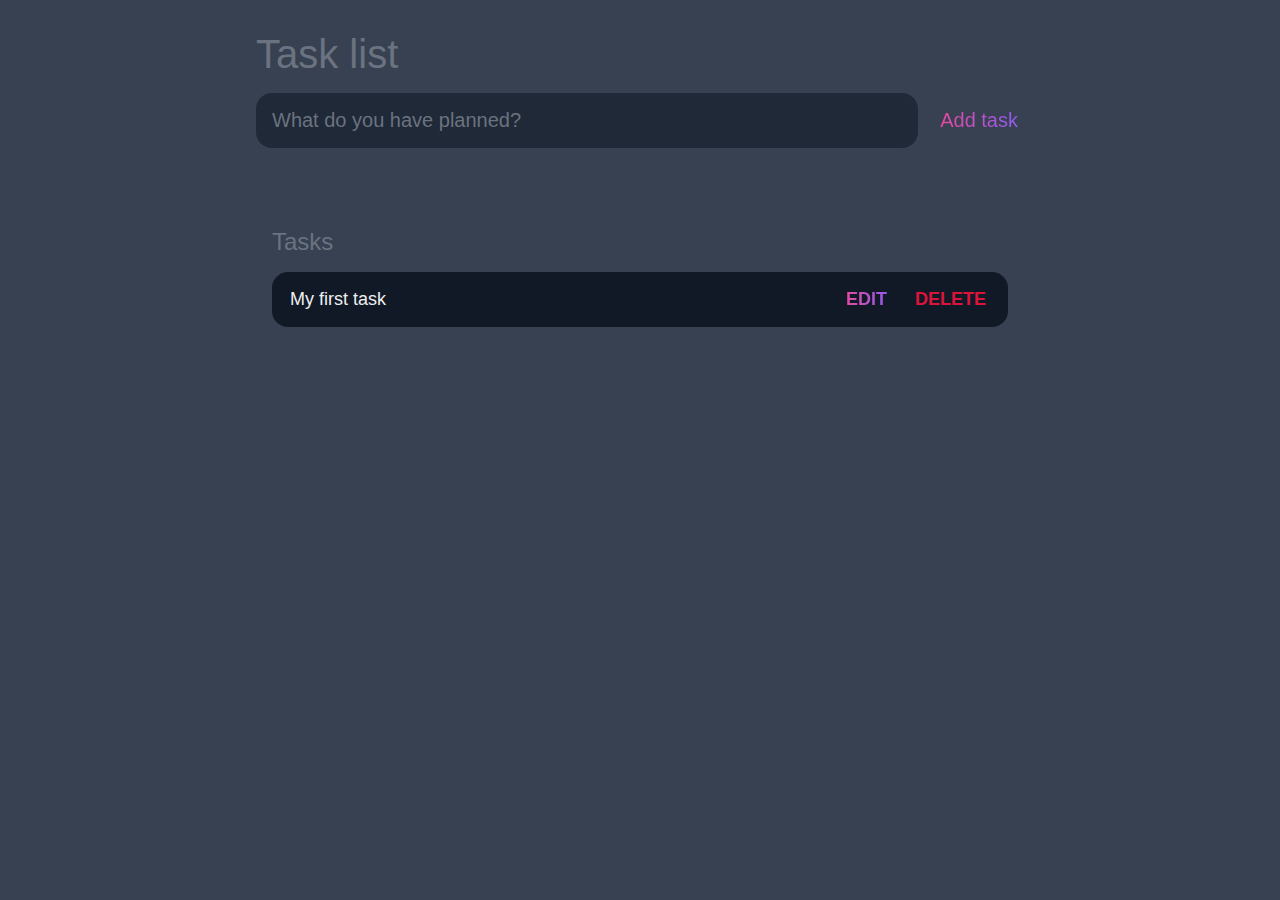
<file: index.html>
<!DOCTYPE html>
<html lang="en">
  <head>
    <meta charset="UTF-8" />
    <meta http-equiv="X-UA-Compatible" content="IE=edge" />
    <meta name="viewport" content="width=device-width, initial-scale=1.0" />
    <title>Todo list</title>
    <link rel="stylesheet" href="style.css" />
  </head>
  <body>
    <header>
      <h1>Task list</h1>
      <form id="new-task-form">
        <input
          type="text"
          name="new-task-input"
          id="new-task-input"
          placeholder="What do you have planned?"
        />
        <input type="submit" id="new-task-submit" value="Add task" />
      </form>
    </header>
    <main>
      <section class="task-list">
        <h2>Tasks</h2s>
        <div id="tasks">
          <div class="task">
            <div class="content">
              <input type="text" class="text" value="My first task" readonly />
            </div>
            <div class="actions">
              <button class="edit">Edit</button>
              <button class="delete">Delete</button>
            </div>
          </div>
        </div>
      </section>
    </main>
  </body>
</html>
</file>
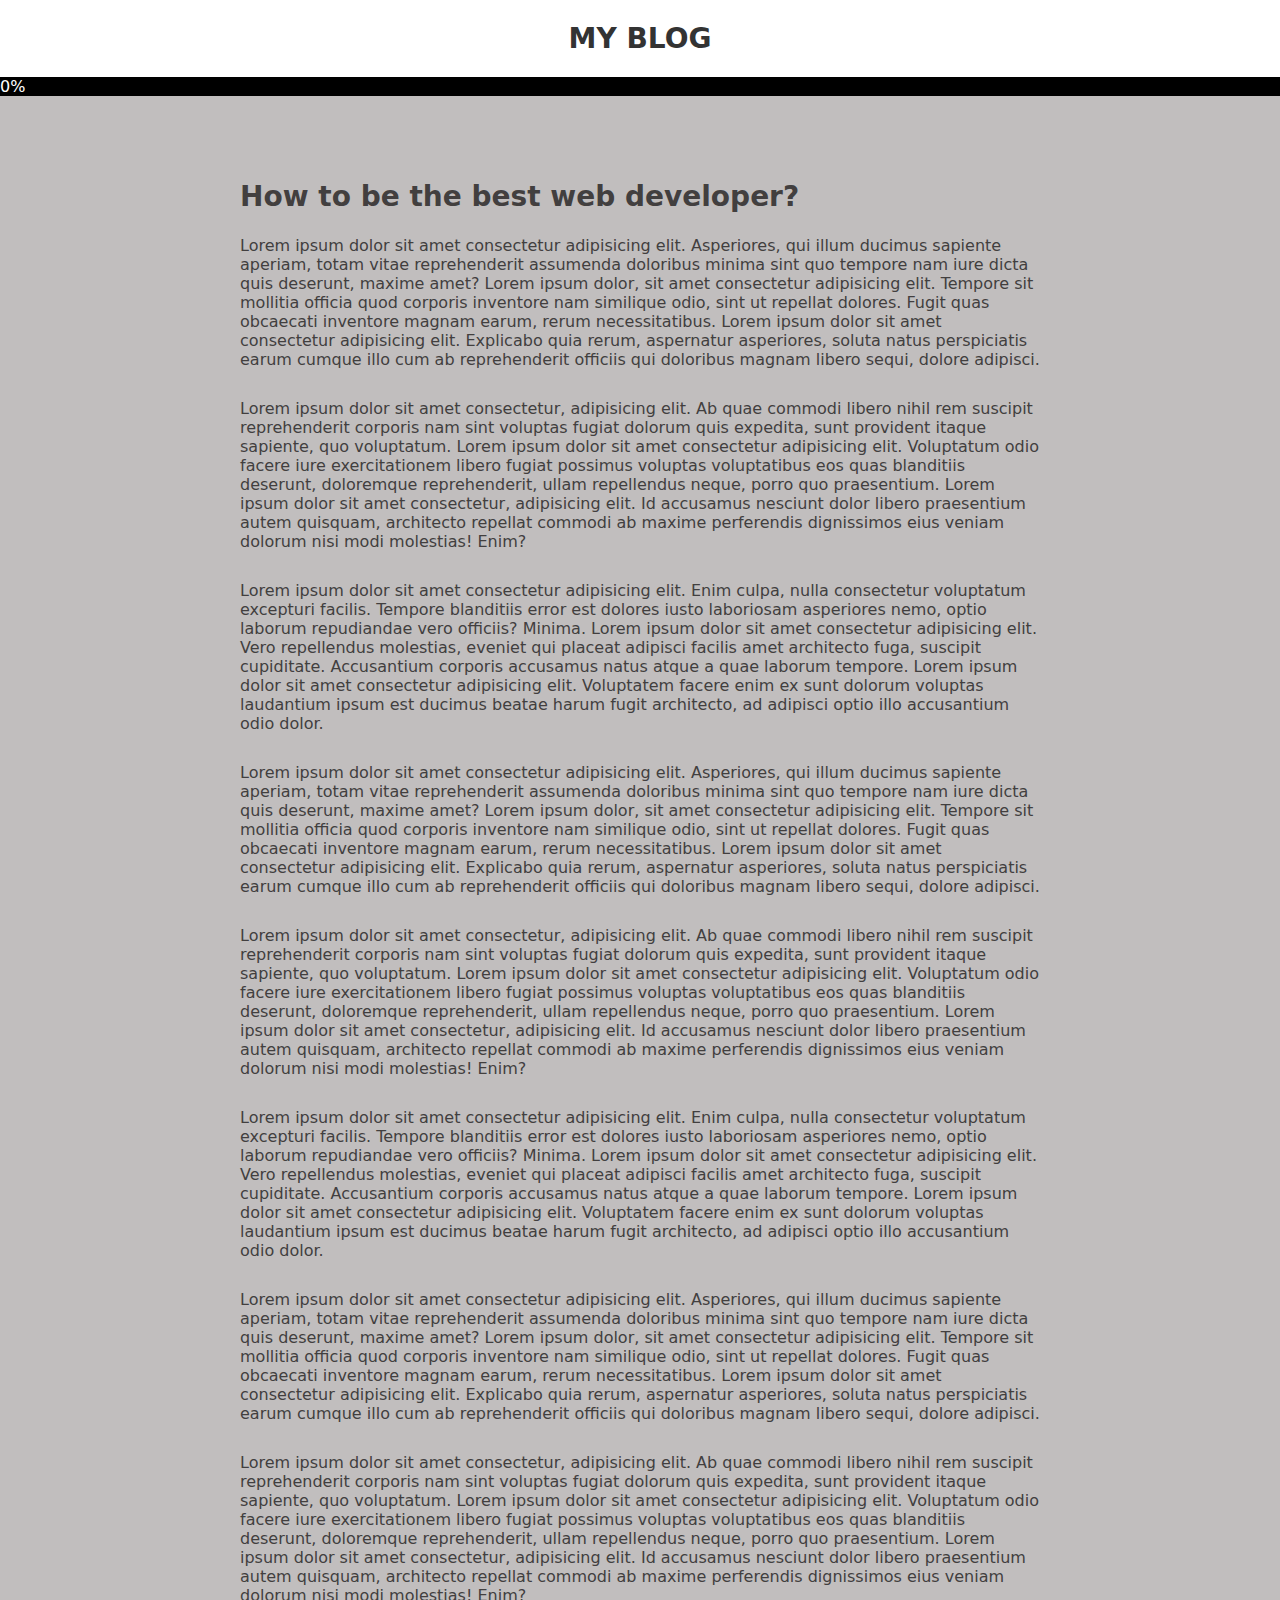
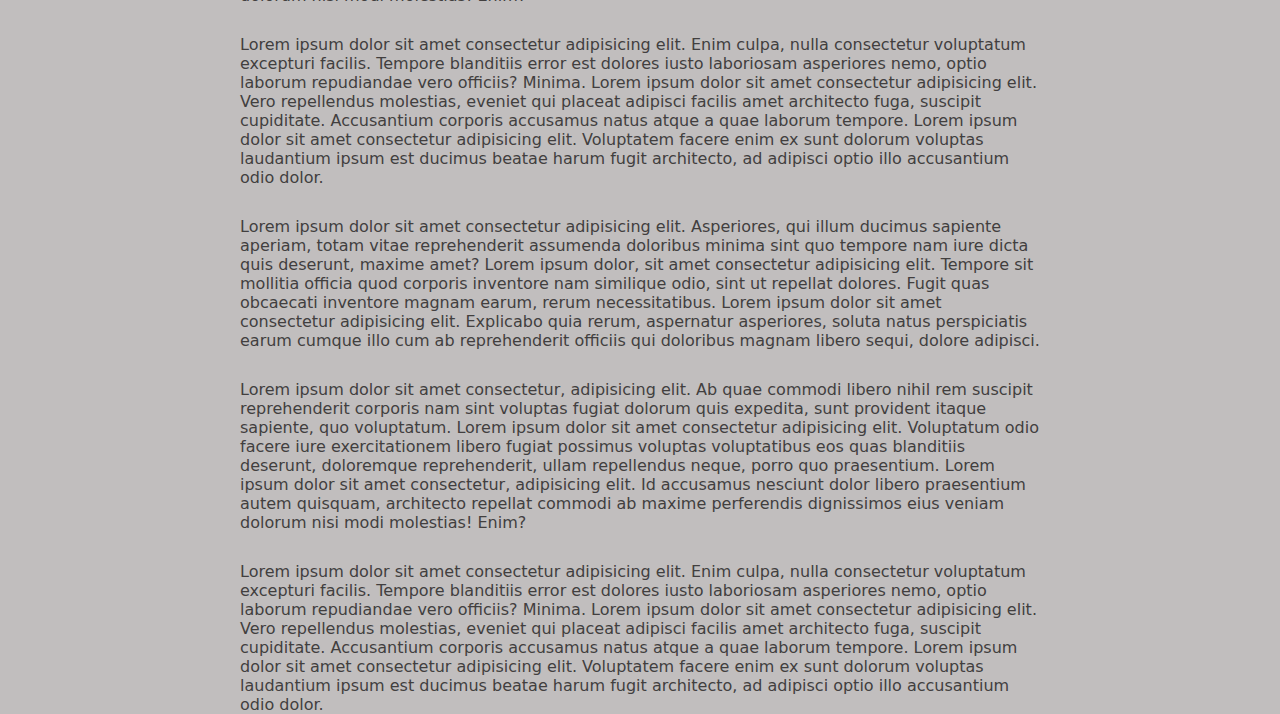
<file: scroll-progress-bar/index.html>
<!DOCTYPE html>
<html lang="en">
  <head>
    <meta charset="UTF-8" />
    <meta http-equiv="X-UA-Compatible" content="IE=edge" />
    <meta name="viewport" content="width=device-width, initial-scale=1.0" />
    <title>Scroll Progress Bar</title>
    <link rel="stylesheet" href="style.css" />
  </head>
  <body>
    <header>
      <h1>MY BLOG</h1>
      <div class="progress-bar">
        <div class="progress-bar-inner">0%</div>
      </div>
    </header>
    <article>
      <h2>How to be the best web developer?</h2>
      <p>
        Lorem ipsum dolor sit amet consectetur adipisicing elit. Asperiores, qui
        illum ducimus sapiente aperiam, totam vitae reprehenderit assumenda
        doloribus minima sint quo tempore nam iure dicta quis deserunt, maxime
        amet? Lorem ipsum dolor, sit amet consectetur adipisicing elit. Tempore
        sit mollitia officia quod corporis inventore nam similique odio, sint ut
        repellat dolores. Fugit quas obcaecati inventore magnam earum, rerum
        necessitatibus. Lorem ipsum dolor sit amet consectetur adipisicing elit.
        Explicabo quia rerum, aspernatur asperiores, soluta natus perspiciatis
        earum cumque illo cum ab reprehenderit officiis qui doloribus magnam
        libero sequi, dolore adipisci.
      </p>
      <p>
        Lorem ipsum dolor sit amet consectetur, adipisicing elit. Ab quae
        commodi libero nihil rem suscipit reprehenderit corporis nam sint
        voluptas fugiat dolorum quis expedita, sunt provident itaque sapiente,
        quo voluptatum. Lorem ipsum dolor sit amet consectetur adipisicing elit.
        Voluptatum odio facere iure exercitationem libero fugiat possimus
        voluptas voluptatibus eos quas blanditiis deserunt, doloremque
        reprehenderit, ullam repellendus neque, porro quo praesentium. Lorem
        ipsum dolor sit amet consectetur, adipisicing elit. Id accusamus
        nesciunt dolor libero praesentium autem quisquam, architecto repellat
        commodi ab maxime perferendis dignissimos eius veniam dolorum nisi modi
        molestias! Enim?
      </p>
      <p>
        Lorem ipsum dolor sit amet consectetur adipisicing elit. Enim culpa,
        nulla consectetur voluptatum excepturi facilis. Tempore blanditiis error
        est dolores iusto laboriosam asperiores nemo, optio laborum repudiandae
        vero officiis? Minima. Lorem ipsum dolor sit amet consectetur
        adipisicing elit. Vero repellendus molestias, eveniet qui placeat
        adipisci facilis amet architecto fuga, suscipit cupiditate. Accusantium
        corporis accusamus natus atque a quae laborum tempore. Lorem ipsum dolor
        sit amet consectetur adipisicing elit. Voluptatem facere enim ex sunt
        dolorum voluptas laudantium ipsum est ducimus beatae harum fugit
        architecto, ad adipisci optio illo accusantium odio dolor.
      </p>
      <p>
        Lorem ipsum dolor sit amet consectetur adipisicing elit. Asperiores, qui
        illum ducimus sapiente aperiam, totam vitae reprehenderit assumenda
        doloribus minima sint quo tempore nam iure dicta quis deserunt, maxime
        amet? Lorem ipsum dolor, sit amet consectetur adipisicing elit. Tempore
        sit mollitia officia quod corporis inventore nam similique odio, sint ut
        repellat dolores. Fugit quas obcaecati inventore magnam earum, rerum
        necessitatibus. Lorem ipsum dolor sit amet consectetur adipisicing elit.
        Explicabo quia rerum, aspernatur asperiores, soluta natus perspiciatis
        earum cumque illo cum ab reprehenderit officiis qui doloribus magnam
        libero sequi, dolore adipisci.
      </p>
      <p>
        Lorem ipsum dolor sit amet consectetur, adipisicing elit. Ab quae
        commodi libero nihil rem suscipit reprehenderit corporis nam sint
        voluptas fugiat dolorum quis expedita, sunt provident itaque sapiente,
        quo voluptatum. Lorem ipsum dolor sit amet consectetur adipisicing elit.
        Voluptatum odio facere iure exercitationem libero fugiat possimus
        voluptas voluptatibus eos quas blanditiis deserunt, doloremque
        reprehenderit, ullam repellendus neque, porro quo praesentium. Lorem
        ipsum dolor sit amet consectetur, adipisicing elit. Id accusamus
        nesciunt dolor libero praesentium autem quisquam, architecto repellat
        commodi ab maxime perferendis dignissimos eius veniam dolorum nisi modi
        molestias! Enim?
      </p>
      <p>
        Lorem ipsum dolor sit amet consectetur adipisicing elit. Enim culpa,
        nulla consectetur voluptatum excepturi facilis. Tempore blanditiis error
        est dolores iusto laboriosam asperiores nemo, optio laborum repudiandae
        vero officiis? Minima. Lorem ipsum dolor sit amet consectetur
        adipisicing elit. Vero repellendus molestias, eveniet qui placeat
        adipisci facilis amet architecto fuga, suscipit cupiditate. Accusantium
        corporis accusamus natus atque a quae laborum tempore. Lorem ipsum dolor
        sit amet consectetur adipisicing elit. Voluptatem facere enim ex sunt
        dolorum voluptas laudantium ipsum est ducimus beatae harum fugit
        architecto, ad adipisci optio illo accusantium odio dolor.
      </p>
      <p>
        Lorem ipsum dolor sit amet consectetur adipisicing elit. Asperiores, qui
        illum ducimus sapiente aperiam, totam vitae reprehenderit assumenda
        doloribus minima sint quo tempore nam iure dicta quis deserunt, maxime
        amet? Lorem ipsum dolor, sit amet consectetur adipisicing elit. Tempore
        sit mollitia officia quod corporis inventore nam similique odio, sint ut
        repellat dolores. Fugit quas obcaecati inventore magnam earum, rerum
        necessitatibus. Lorem ipsum dolor sit amet consectetur adipisicing elit.
        Explicabo quia rerum, aspernatur asperiores, soluta natus perspiciatis
        earum cumque illo cum ab reprehenderit officiis qui doloribus magnam
        libero sequi, dolore adipisci.
      </p>
      <p>
        Lorem ipsum dolor sit amet consectetur, adipisicing elit. Ab quae
        commodi libero nihil rem suscipit reprehenderit corporis nam sint
        voluptas fugiat dolorum quis expedita, sunt provident itaque sapiente,
        quo voluptatum. Lorem ipsum dolor sit amet consectetur adipisicing elit.
        Voluptatum odio facere iure exercitationem libero fugiat possimus
        voluptas voluptatibus eos quas blanditiis deserunt, doloremque
        reprehenderit, ullam repellendus neque, porro quo praesentium. Lorem
        ipsum dolor sit amet consectetur, adipisicing elit. Id accusamus
        nesciunt dolor libero praesentium autem quisquam, architecto repellat
        commodi ab maxime perferendis dignissimos eius veniam dolorum nisi modi
        molestias! Enim?
      </p>
      <p>
        Lorem ipsum dolor sit amet consectetur adipisicing elit. Enim culpa,
        nulla consectetur voluptatum excepturi facilis. Tempore blanditiis error
        est dolores iusto laboriosam asperiores nemo, optio laborum repudiandae
        vero officiis? Minima. Lorem ipsum dolor sit amet consectetur
        adipisicing elit. Vero repellendus molestias, eveniet qui placeat
        adipisci facilis amet architecto fuga, suscipit cupiditate. Accusantium
        corporis accusamus natus atque a quae laborum tempore. Lorem ipsum dolor
        sit amet consectetur adipisicing elit. Voluptatem facere enim ex sunt
        dolorum voluptas laudantium ipsum est ducimus beatae harum fugit
        architecto, ad adipisci optio illo accusantium odio dolor.
      </p>
      <p>
        Lorem ipsum dolor sit amet consectetur adipisicing elit. Asperiores, qui
        illum ducimus sapiente aperiam, totam vitae reprehenderit assumenda
        doloribus minima sint quo tempore nam iure dicta quis deserunt, maxime
        amet? Lorem ipsum dolor, sit amet consectetur adipisicing elit. Tempore
        sit mollitia officia quod corporis inventore nam similique odio, sint ut
        repellat dolores. Fugit quas obcaecati inventore magnam earum, rerum
        necessitatibus. Lorem ipsum dolor sit amet consectetur adipisicing elit.
        Explicabo quia rerum, aspernatur asperiores, soluta natus perspiciatis
        earum cumque illo cum ab reprehenderit officiis qui doloribus magnam
        libero sequi, dolore adipisci.
      </p>
      <p>
        Lorem ipsum dolor sit amet consectetur, adipisicing elit. Ab quae
        commodi libero nihil rem suscipit reprehenderit corporis nam sint
        voluptas fugiat dolorum quis expedita, sunt provident itaque sapiente,
        quo voluptatum. Lorem ipsum dolor sit amet consectetur adipisicing elit.
        Voluptatum odio facere iure exercitationem libero fugiat possimus
        voluptas voluptatibus eos quas blanditiis deserunt, doloremque
        reprehenderit, ullam repellendus neque, porro quo praesentium. Lorem
        ipsum dolor sit amet consectetur, adipisicing elit. Id accusamus
        nesciunt dolor libero praesentium autem quisquam, architecto repellat
        commodi ab maxime perferendis dignissimos eius veniam dolorum nisi modi
        molestias! Enim?
      </p>
      <p>
        Lorem ipsum dolor sit amet consectetur adipisicing elit. Enim culpa,
        nulla consectetur voluptatum excepturi facilis. Tempore blanditiis error
        est dolores iusto laboriosam asperiores nemo, optio laborum repudiandae
        vero officiis? Minima. Lorem ipsum dolor sit amet consectetur
        adipisicing elit. Vero repellendus molestias, eveniet qui placeat
        adipisci facilis amet architecto fuga, suscipit cupiditate. Accusantium
        corporis accusamus natus atque a quae laborum tempore. Lorem ipsum dolor
        sit amet consectetur adipisicing elit. Voluptatem facere enim ex sunt
        dolorum voluptas laudantium ipsum est ducimus beatae harum fugit
        architecto, ad adipisci optio illo accusantium odio dolor.
      </p>
    </article>
    <script src="script.js"></script>
  </body>
</html>
</file>
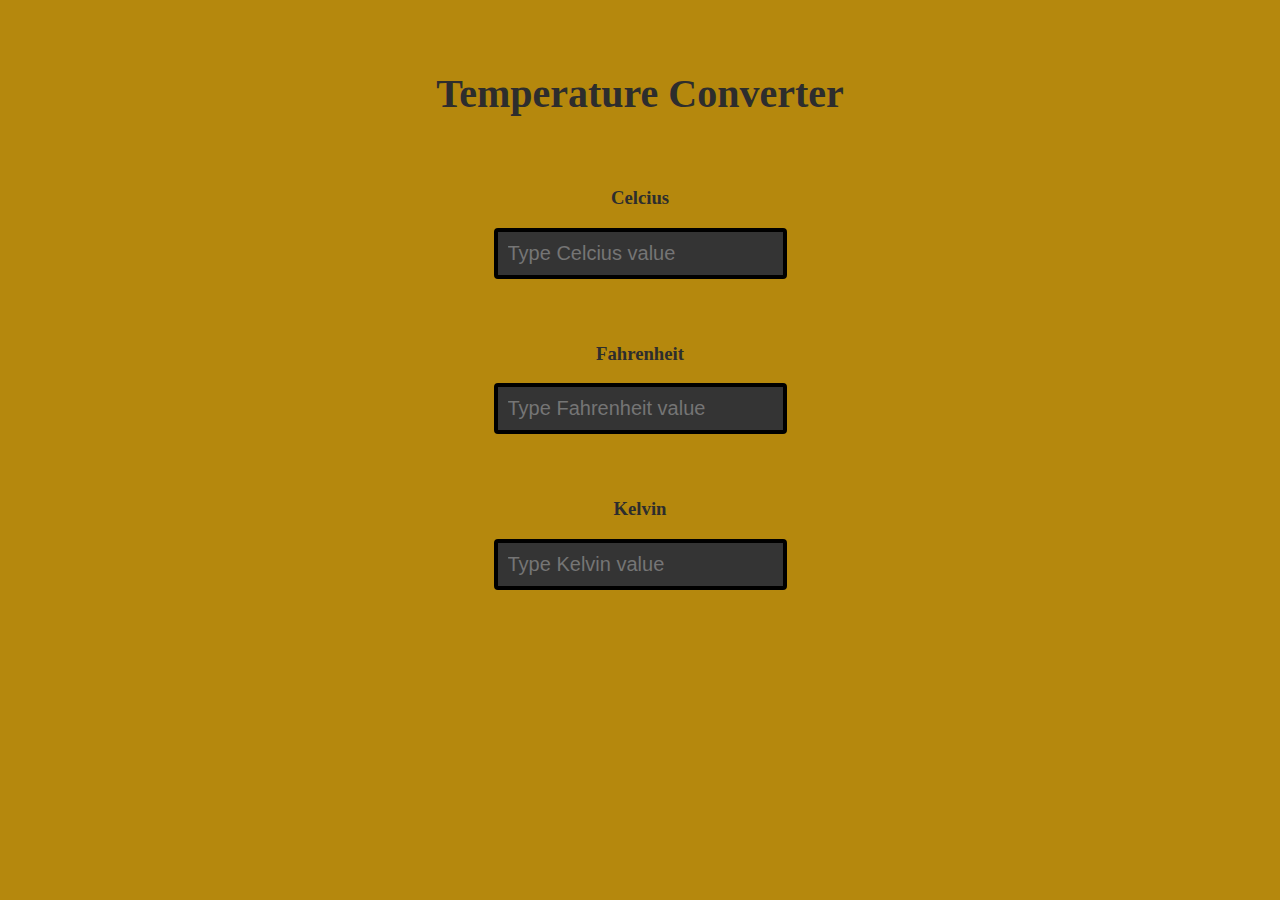
<file: temperature-converter/index.html>
<!DOCTYPE html>
<html lang="en">
  <head>
    <meta charset="UTF-8" />
    <meta http-equiv="X-UA-Compatible" content="IE=edge" />
    <meta name="viewport" content="width=device-width, initial-scale=1.0" />
    <title>Temperature Converter</title>
    <link rel="stylesheet" href="style.css" />
  </head>
  <body>
    <main>
      <header>
        <h1>Temperature Converter</h1>
      </header>
      <section class="inputs">
        <h3>Celcius</h3>
        <input
          type="number"
          name="celcius-input"
          id="celcius-input"
          class="input"
          placeholder="Type Celcius value"
        />
        <h3>Fahrenheit</h3>
        <input
          type="number"
          name="fahrenheit-input"
          id="fahrenheit-input"
          class="input"
          placeholder="Type Fahrenheit value"
        />
        <h3>Kelvin</h3>
        <input
          type="number"
          name="kelvin-input"
          id="kelvin-input"
          class="input"
          placeholder="Type Kelvin value"
        />
      </section>
    </main>
    <script src="script.js"></script>
  </body>
</html>
</file>
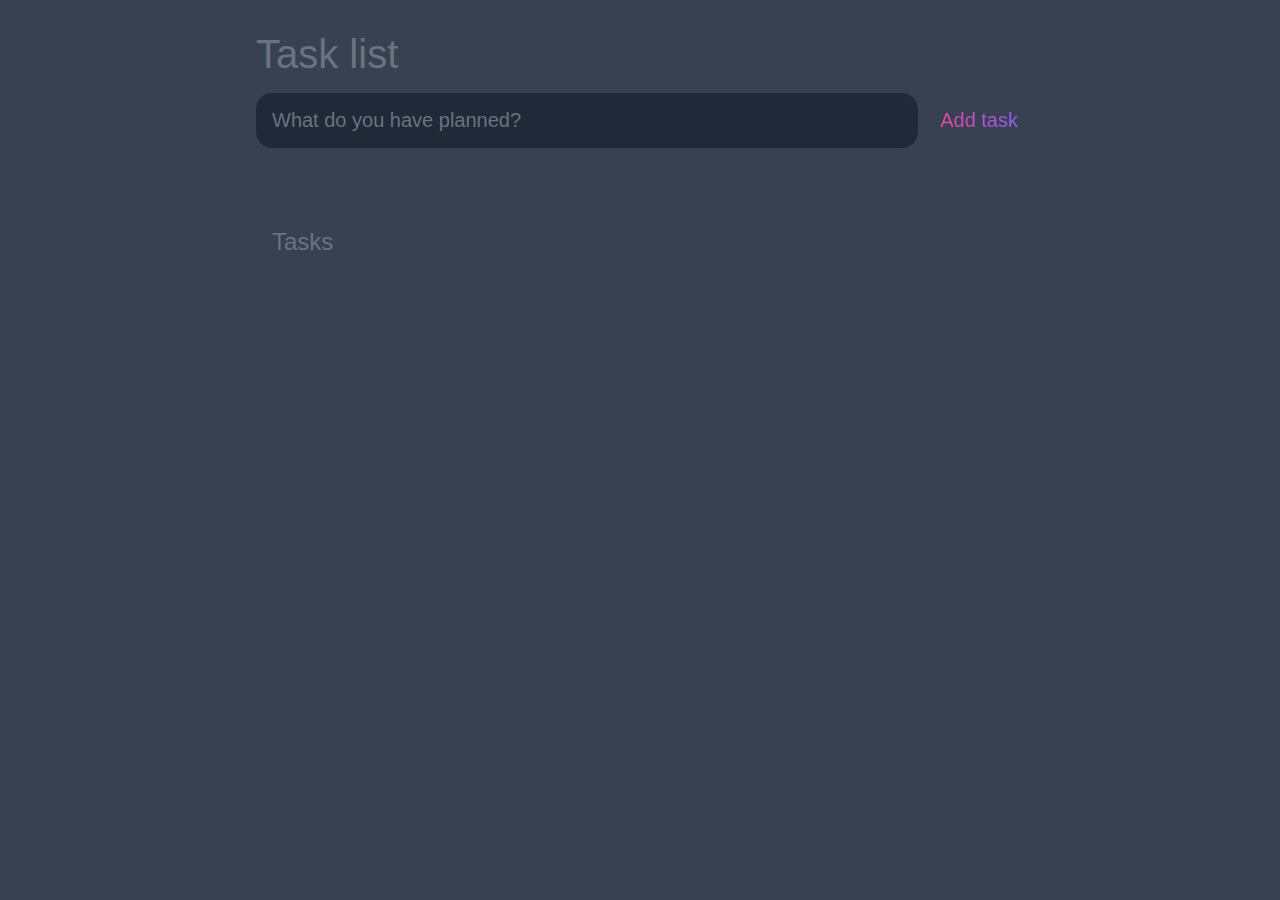
<file: to-do-list/index.html>
<!DOCTYPE html>
<html lang="en">
  <head>
    <meta charset="UTF-8" />
    <meta http-equiv="X-UA-Compatible" content="IE=edge" />
    <meta name="viewport" content="width=device-width, initial-scale=1.0" />
    <title>Todo list</title>
    <link rel="stylesheet" href="style.css" />
  </head>
  <body>
    <header>
      <h1>Task list</h1>
      <form id="new-task-form">
        <input
          type="text"
          name="new-task-input"
          id="new-task-input"
          placeholder="What do you have planned?"
        />
        <input type="submit" id="new-task-submit" value="Add task" />
      </form>
    </header>
    <main>
      <section class="task-list">
        <h2>Tasks</h2s>
        <div id="tasks">
          <!-- <div class="task">
            <div class="content">
              <input type="text" class="text" value="My first task" readonly />
            </div>
            <div class="actions">
              <button class="edit">Edit</button>
              <button class="delete">Delete</button>
            </div>
          </div> -->
        </div>
      </section>
    </main>
    <script src="script.js"></script>
  </body>
</html>
</file>
<file: style.css>
:root {
  --dark: #374151;
  --darker: #1f2937;
  --darkest: #111927;
  --gray: #6b7280;
  --light: #eee;
  --pink: #ec4899;
  --purple: #8b5cf6;
}

* {
  box-sizing: border-box;
  margin: 0;
  font-family: "Fira sans", sans-serif;
}

body {
  display: flex;
  flex-direction: column;
  background-color: var(--dark);
  color: var(--gray);
  min-height: 100vh;
}

header {
  padding: 2rem 1rem;
  max-width: 800px;
  width: 100%;
  margin: 0 auto;
}

header h1 {
  font-size: 2.5rem;
  font-weight: 300;
  color: var(--gray);
  margin-bottom: 1rem;
}

#new-task-form {
  display: flex;
}

input,
button {
  appearance: none;
  border: none;
  outline: none;
  background: none;
}

#new-task-input {
  background-color: var(--darker);
  color: var(--light);
  border-radius: 1rem;
  flex: 1 1 0%;
  padding: 1rem;
  margin-right: 1rem;
  font-size: 1.25rem;
}

#new-task-input::placeholder {
  color: var(--gray);
}

#new-task-submit {
  font-size: 1.25rem;
  cursor: pointer;
  transition: 0.4s;
  background-image: linear-gradient(to right, var(--pink), var(--purple));
  -webkit-background-clip: text;
  -webkit-text-fill-color: transparent;
  color: var(--pink);
}

#new-task-sumbit:hover {
  opacity: 0.8;
}

#new-task-sumbit:active {
  opacity: 0.6;
}

main {
  max-width: 800px;
  width: 100%;
  flex: 1 1 0%;
  margin: 0 auto;
  padding: 2rem 1rem;
}

.task-list {
  padding: 1rem;
}

.task-list h2 {
  font-size: 1.5rem;
  font-weight: 300;
  color: var(--gray);
  margin-bottom: 1rem;
}

#tasks .task {
  display: flex;
  justify-content: space-between;
  background-color: var(--darkest);
  padding: 1rem;
  border-radius: 1rem;
  margin-bottom: 1rem;
  margin-top: 1rem;
}

.task .content {
  flex: 1 1 0%;
}

.task .content .text {
  color: var(--light);
  font-size: 1.125rem;
  width: 100%;
  display: block;
  transition: 0.4s;
}

.task .content .text:not(:read-only) {
  color: var(--pink);
}

.task .actions {
  display: flex;
  margin: 0 -0.5rem;
}

.task .actions button {
  cursor: pointer;
  font-size: 1.125rem;
  margin: 0 0.5rem;
  text-transform: uppercase;
  font-weight: 700;
  transition: 0.4s;
}

.task .actions button:hover {
  opacity: 0.8;
}

.task .actions button:active {
  opacity: 0.6;
}

.task .edit {
  background-image: linear-gradient(to right, var(--pink), var(--purple));
  -webkit-text-fill-color: transparent;
  -webkit-background-clip: text;
}

.task .delete {
  color: crimson;
}
</file>
<file: scroll-progress-bar/style.css>
body {
  background-color: rgb(193, 190, 190);
  font-family: system-ui;
  margin: 0px;
}

header {
  position: sticky;
  top: 0;
  padding: 3px;
  text-align: center;
  background-color: white;
}

header h1 {
  font-weight: 900;
  font-size: 28px;
  text-transform: uppercase;
  color: #333;
}

.progress-bar {
  background-color: black;
  width: 100%;
  left: 0;
  position: absolute;
  top: 100%;
}

.progress-bar-inner {
  color: white;
  position: relative;
  width: 0%;
  padding: 0px;
  background-color: #fce205;
}

article {
  max-width: 800px;
  color: rgb(66, 63, 63);
  margin-left: auto;
  margin-right: auto;
  padding-top: 5rem;
}

h2 {
  font-weight: 900;
  font-size: 28px;
}

p {
  margin-bottom: 30px;
}

p:last-of-type {
  margin-bottom: 0px;
}
</file>
<file: temperature-converter/style.css>
body {
  background-color: rgb(181, 136, 13);
  color: white;
}

header {
  text-align: center;
  margin: 70px auto;
}

header h1 {
  font-size: 2.5rem;
  font-weight: bold;
  color: rgb(45, 45, 45);
  margin-bottom: 1rem;
}

.input {
  margin: 0 auto;
  display: block;
  font-size: 1.25rem;
  padding: 0.5em 0.5em;
  background-color: rgb(52, 52, 52);
  border: 4px solid rgb(0, 0, 0);
  border-radius: 4px;
  color: white;
  margin-bottom: 4rem;
}

h3 {
  text-align: center;
  color: rgb(45, 45, 45);
}
</file>
<file: to-do-list/style.css>
:root {
  --dark: #374151;
  --darker: #1f2937;
  --darkest: #111927;
  --gray: #6b7280;
  --light: #eee;
  --pink: #ec4899;
  --purple: #8b5cf6;
}

* {
  box-sizing: border-box;
  margin: 0;
  font-family: "Fira sans", sans-serif;
}

body {
  display: flex;
  flex-direction: column;
  background-color: var(--dark);
  color: var(--gray);
  min-height: 100vh;
}

header {
  padding: 2rem 1rem;
  max-width: 800px;
  width: 100%;
  margin: 0 auto;
}

header h1 {
  font-size: 2.5rem;
  font-weight: 300;
  color: var(--gray);
  margin-bottom: 1rem;
}

#new-task-form {
  display: flex;
}

input,
button {
  appearance: none;
  border: none;
  outline: none;
  background: none;
}

#new-task-input {
  background-color: var(--darker);
  color: var(--light);
  border-radius: 1rem;
  flex: 1 1 0%;
  padding: 1rem;
  margin-right: 1rem;
  font-size: 1.25rem;
}

#new-task-input::placeholder {
  color: var(--gray);
}

#new-task-submit {
  font-size: 1.25rem;
  cursor: pointer;
  transition: 0.4s;
  background-image: linear-gradient(to right, var(--pink), var(--purple));
  -webkit-background-clip: text;
  -webkit-text-fill-color: transparent;
  color: var(--pink);
}

#new-task-sumbit:hover {
  opacity: 0.8;
}

#new-task-sumbit:active {
  opacity: 0.6;
}

main {
  max-width: 800px;
  width: 100%;
  flex: 1 1 0%;
  margin: 0 auto;
  padding: 2rem 1rem;
}

.task-list {
  padding: 1rem;
}

.task-list h2 {
  font-size: 1.5rem;
  font-weight: 300;
  color: var(--gray);
  margin-bottom: 1rem;
}

#tasks .task {
  display: flex;
  justify-content: space-between;
  background-color: var(--darkest);
  padding: 1rem;
  border-radius: 1rem;
  margin-bottom: 1rem;
  margin-top: 1rem;
}

.task .content {
  flex: 1 1 0%;
}

.task .content .text {
  color: var(--light);
  font-size: 1.125rem;
  width: 100%;
  display: block;
  transition: 0.4s;
}

.task .content .text:not(:read-only) {
  color: var(--pink);
}

.task .actions {
  display: flex;
  margin: 0 -0.5rem;
}

.task .actions button {
  cursor: pointer;
  font-size: 1.125rem;
  margin: 0 0.5rem;
  text-transform: uppercase;
  font-weight: 700;
  transition: 0.4s;
}

.task .actions button:hover {
  opacity: 0.8;
}

.task .actions button:active {
  opacity: 0.6;
}

.task .edit {
  background-image: linear-gradient(to right, var(--pink), var(--purple));
  -webkit-text-fill-color: transparent;
  -webkit-background-clip: text;
}

.task .delete {
  color: crimson;
}
</file>
